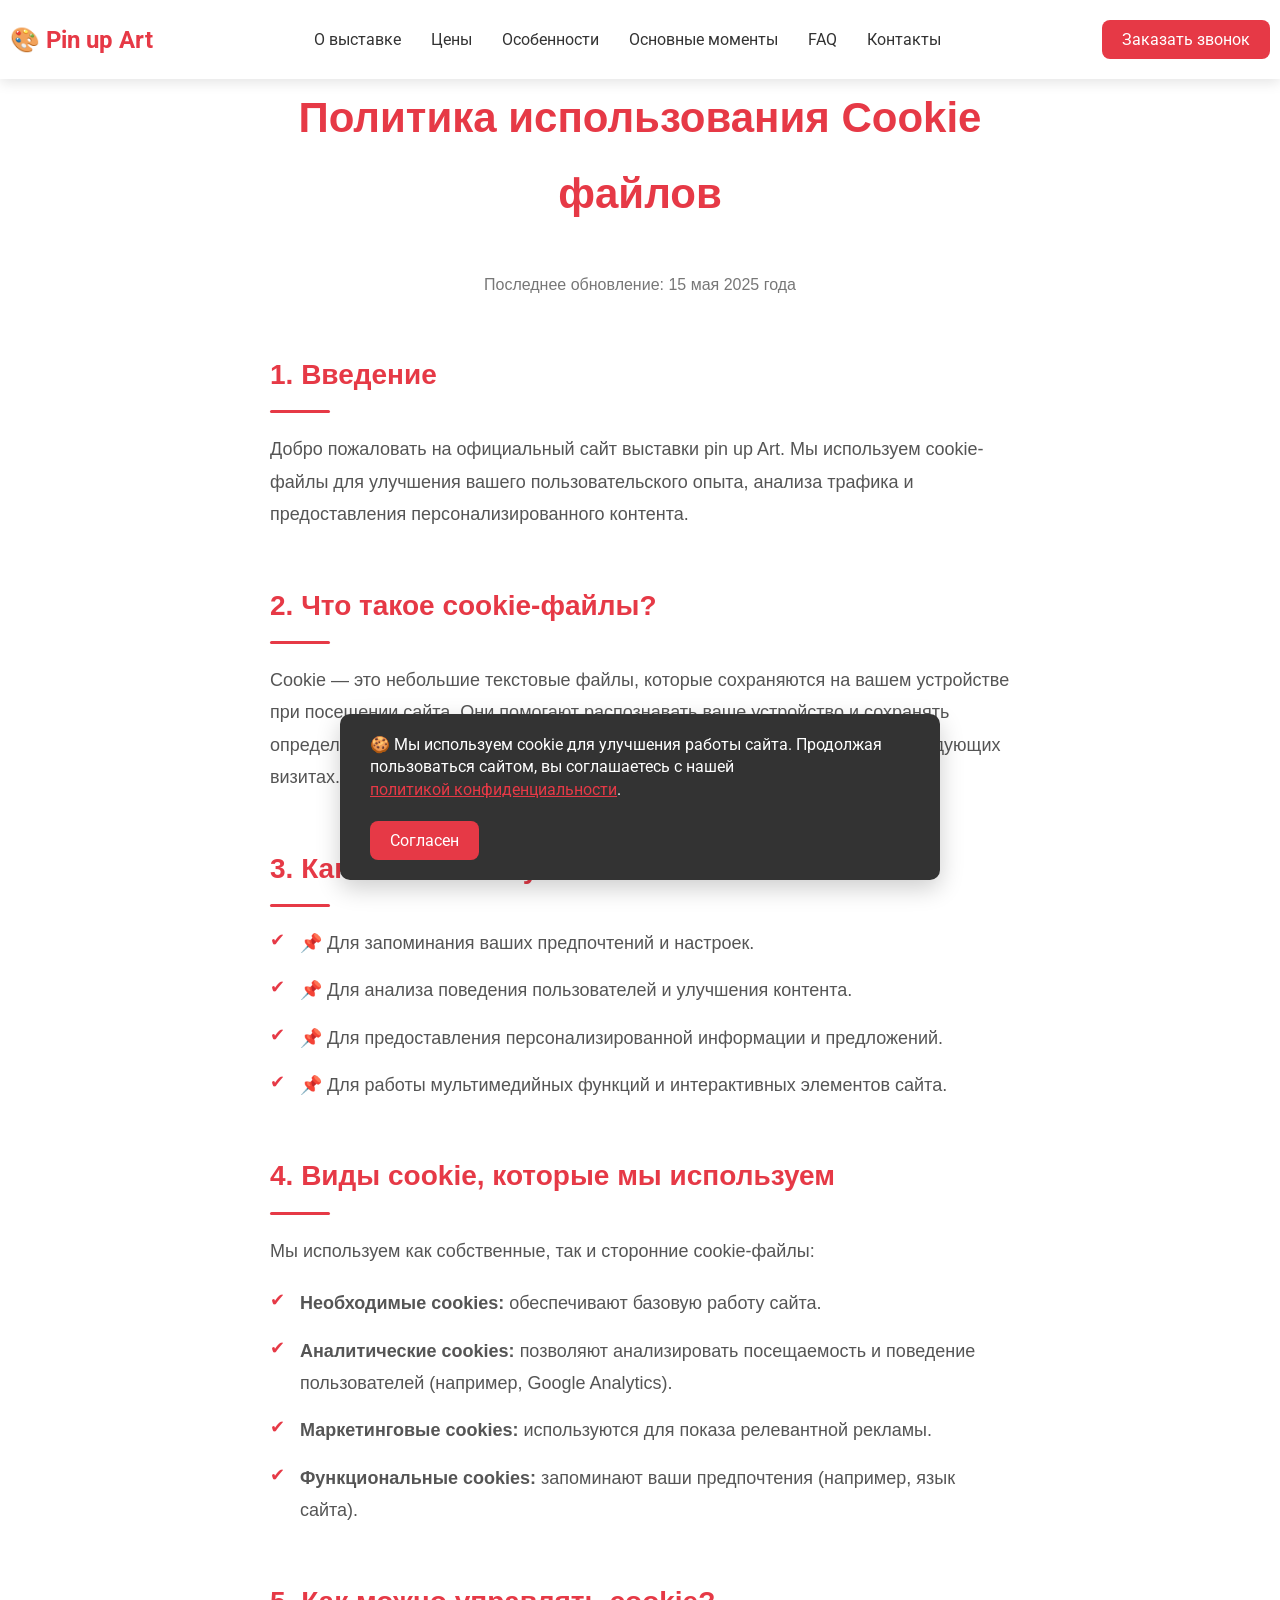
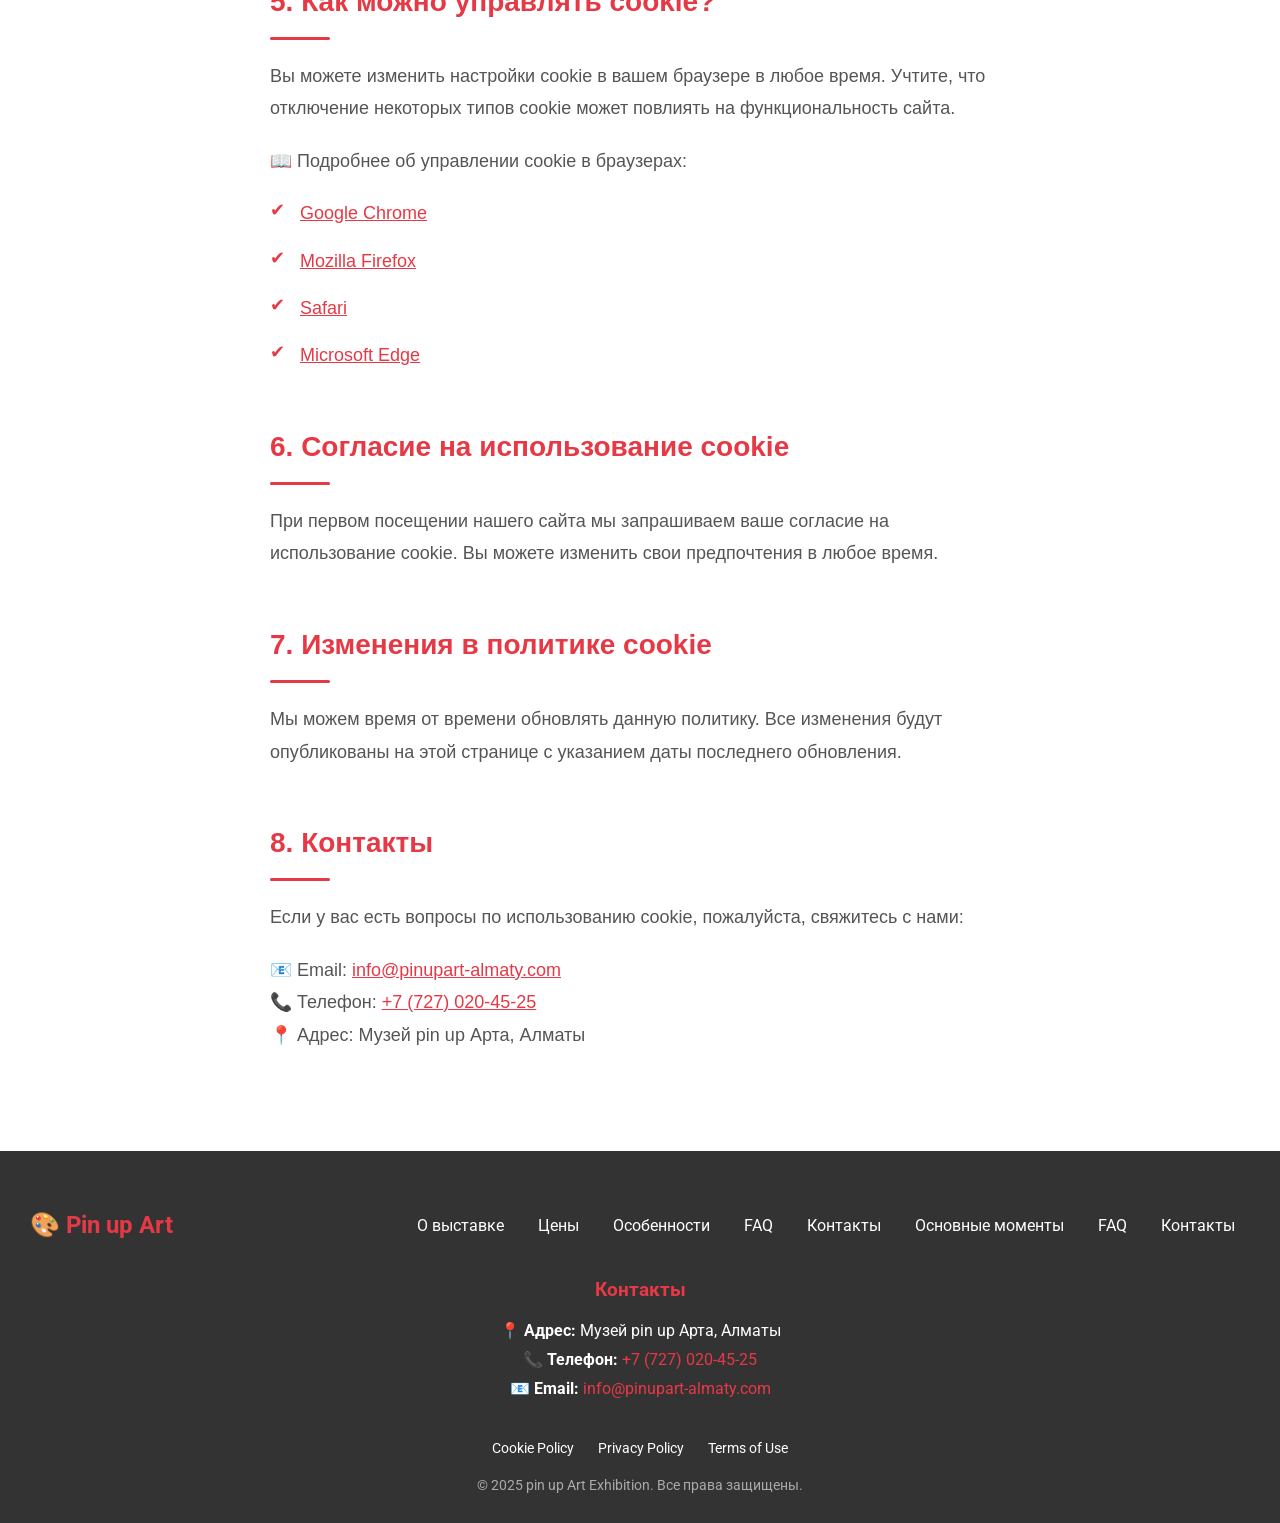
<file: cookiePolicy.html>
<!doctype html>
<html lang="en">
<head>
    <meta charset="UTF-8">
    <meta name="viewport"
          content="width=device-width, user-scalable=no, initial-scale=1.0, maximum-scale=1.0, minimum-scale=1.0">
    <meta http-equiv="X-UA-Compatible" content="ie=edge">
    <title>Cookie Policy | pin up Art Exhibition</title>
    <meta name="viewport" content="width=device-width, initial-scale=1.0">
    <meta name="description" content="Посетите уникальную выставку pin up Арта в Алматы! Погрузитесь в мир ярких образов, элегантности и искусства золотой эпохи.">
    <meta name="keywords" content="pin up, Выставка, Искусство, Алматы, Музей, Арт, pin up Art">
    <meta name="author" content="pin up Art Exhibition">
    <meta property="og:title" content="Выставка pin up Арта в Алматы">
    <meta property="og:description" content="Незабываемая атмосфера, культовые работы и современные интерпретации искусства pin up. Предрегистрация уже открыта!">
    <meta property="og:image" content="images/pinup-cover.jpg">
    <meta property="og:type" content="website">


    <link rel="icon" type="image/svg+xml" href="assets/images/favicon.svg">
    <link rel="stylesheet" href="style.css">
    <link href="https://fonts.googleapis.com/css2?family=Roboto:ital,wght@0,100..900;1,100..900&display=swap" rel="stylesheet">



</head>
<body>


<div class="wrapper">


    <header class="site-header">
        <div class="container">
            <a href="index.html" class="logo">🎨 Pin up Art</a>

            <nav class="nav">
                <ul class="nav-list">
                    <li><a  href="index.html">О выставке</a></li>
                    <li><a  href="index.html">Цены</a></li>
                    <li><a  href="index.html">Особенности</a></li>
                    <li><a  href="index.html">Основные моменты</a></li>
                    <li><a  href="index.html">FAQ</a></li>
                    <li><a  href="index.html">Контакты</a></li>


                </ul>
            </nav>

            <button class="btn-callback desktop-btn" id="openCallback">Заказать звонок</button>

            <div class="burger" id="burger">
                <span></span>
                <span></span>
                <span></span>
            </div>
        </div>
    </header>

    <div class="mobile-nav" id="mobileNav">
        <ul>
            <li><a href="index.html">О выставке</a></li>
            <li><a href="index.html">Цены</a></li>
            <li><a href="index.html">Особенности</a></li>
            <li><a href="index.html">Основные моменты</a></li>
            <li><a href="index.html">FAQ</a></li>
            <li><a href="index.html">Контакты</a></li>
        </ul>
        <button class="btn-callback" id="openCallbackMobile">📞 Заказать звонок</button>
    </div>

    <div class="modal" id="callbackModal">
        <div class="modal-content">
            <span class="close">&times;</span>
            <h3>Заказать звонок</h3>
            <p>Оставьте свои данные, и мы свяжемся с вами в ближайшее время!</p>
            <form class="callback-form">
                <input type="text" placeholder="Ваше имя" required/>
                <input type="tel" placeholder="Ваш телефон" required/>
                <button type="submit">Отправить</button>
            </form>
        </div>
    </div>



    <section class="policy">
        <div class="container">
            <h1>Политика использования Cookie файлов</h1>
            <p class="intro">
                Последнее обновление: 15 мая 2025 года
            </p>

            <h2>1. Введение</h2>
            <p>
                Добро пожаловать на официальный сайт выставки pin up Art.
                Мы используем cookie-файлы для улучшения вашего пользовательского опыта, анализа трафика
                и предоставления персонализированного контента.
            </p>

            <h2>2. Что такое cookie-файлы?</h2>
            <p>
                Cookie — это небольшие текстовые файлы, которые сохраняются на вашем устройстве при посещении сайта.
                Они помогают распознавать ваше устройство и сохранять определённые данные, чтобы
                ускорить и упростить работу с сайтом при последующих визитах.
            </p>

            <h2>3. Как мы используем cookie?</h2>
            <ul>
                <li>📌 Для запоминания ваших предпочтений и настроек.</li>
                <li>📌 Для анализа поведения пользователей и улучшения контента.</li>
                <li>📌 Для предоставления персонализированной информации и предложений.</li>
                <li>📌 Для работы мультимедийных функций и интерактивных элементов сайта.</li>
            </ul>

            <h2>4. Виды cookie, которые мы используем</h2>
            <p>
                Мы используем как собственные, так и сторонние cookie-файлы:
            </p>
            <ul>
                <li><strong>Необходимые cookies:</strong> обеспечивают базовую работу сайта.</li>
                <li><strong>Аналитические cookies:</strong> позволяют анализировать посещаемость и поведение пользователей (например, Google Analytics).</li>
                <li><strong>Маркетинговые cookies:</strong> используются для показа релевантной рекламы.</li>
                <li><strong>Функциональные cookies:</strong> запоминают ваши предпочтения (например, язык сайта).</li>
            </ul>

            <h2>5. Как можно управлять cookie?</h2>
            <p>
                Вы можете изменить настройки cookie в вашем браузере в любое время.
                Учтите, что отключение некоторых типов cookie может повлиять на функциональность сайта.
            </p>
            <p>
                📖 Подробнее об управлении cookie в браузерах:
            </p>
            <ul>
                <li><a href="https://www.google.com/">Google Chrome</a></li>
                <li><a href="https://www.mozilla.org/en-US/">Mozilla Firefox</a></li>
                <li><a href="https://www.apple.com/safari/">Safari</a></li>
                <li><a href="https://www.microsoft.com/ru-ru/edge?form=MA13FJ">Microsoft Edge</a></li>
            </ul>

            <h2>6. Согласие на использование cookie</h2>
            <p>
                При первом посещении нашего сайта мы запрашиваем ваше согласие на использование cookie.
                Вы можете изменить свои предпочтения в любое время.
            </p>

            <h2>7. Изменения в политике cookie</h2>
            <p>
                Мы можем время от времени обновлять данную политику.
                Все изменения будут опубликованы на этой странице с указанием даты последнего обновления.
            </p>

            <h2>8. Контакты</h2>
            <p>
                Если у вас есть вопросы по использованию cookie, пожалуйста, свяжитесь с нами:
            </p>
            <p>
                📧 Email: <a href="mailto:info@pinupart-almaty.com">info@pinupart-almaty.com</a><br>
                📞 Телефон: <a href="tel:+772700204525">+7 (727) 020-45-25</a><br>
                📍 Адрес: Музей pin up Арта, Алматы


        </div>
    </section>


    <footer class="site-footer" id="contacts">
        <div class="container">
            <div class="footer-top">
                <a href="index.html" class="logo">🎨 Pin up Art</a>
                <nav class="footer-nav">
                    <a  href="index.html">О выставке</a>
                    <a  href="index.html">Цены</a>
                    <a  href="index.html">Особенности</a>
                    <a href="index.html">FAQ</a>
                    <a href="index.html">Контакты</a>
                    <a  href="index.html">Основные моменты</a>
                    <a  href="index.html">FAQ</a>
                    <a  href="index.html">Контакты</a>
                </nav>
            </div>

            <div class="footer-contacts">
                <h3>Контакты</h3>
                <p><strong>📍 Адрес:</strong> Музей pin up Арта, Алматы</p>
                <p><strong>📞 Телефон:</strong> <a href="tel:+772700204525">+7 (727) 020-45-25</a></p>
                <p><strong>📧 Email:</strong> <a href="mailto:info@pinupart-almaty.com">info@pinupart-almaty.com</a>

<!--                <div class="socials">-->
<!--                    <a href="https://www.instagram.com/" target="_blank" title="Instagram">-->
<!--                        <img src="https://cdn-icons-png.flaticon.com/512/1384/1384063.png" alt="Instagram"/>-->
<!--                    </a>-->
<!--                    <a href="https://t.me/+772700204525" target="_blank" title="Telegram">-->
<!--                        <img src="https://cdn-icons-png.flaticon.com/512/2111/2111646.png" alt="Telegram"/>-->
<!--                    </a>-->
<!--                    <a href="https://www.facebook.com/" target="_blank" title="Facebook">-->
<!--                        <img src="https://cdn-icons-png.flaticon.com/512/1384/1384053.png" alt="Facebook"/>-->
<!--                    </a>-->
<!--                </div>-->
            </div>

            <div class="footer-bottom">
                <a href="cookiePolicy.html">Cookie Policy</a>
                <a href="privacyPolicy.html">Privacy Policy</a>
                <a href="termsOfUse.html">Terms of Use</a>
                <p>© 2025 pin up Art Exhibition. Все права защищены.</p>
            </div>
        </div>
    </footer>


    <div class="cookie-consent" id="cookieConsent">
        <p>🍪 Мы используем cookie для улучшения работы сайта. Продолжая пользоваться сайтом, вы соглашаетесь с нашей <a
                href="#">политикой конфиденциальности</a>.</p>
        <button id="cookieAccept">Согласен</button>
    </div>
</div>


<script src="assets/js/index.js"></script>

</body>
</html>
</file>
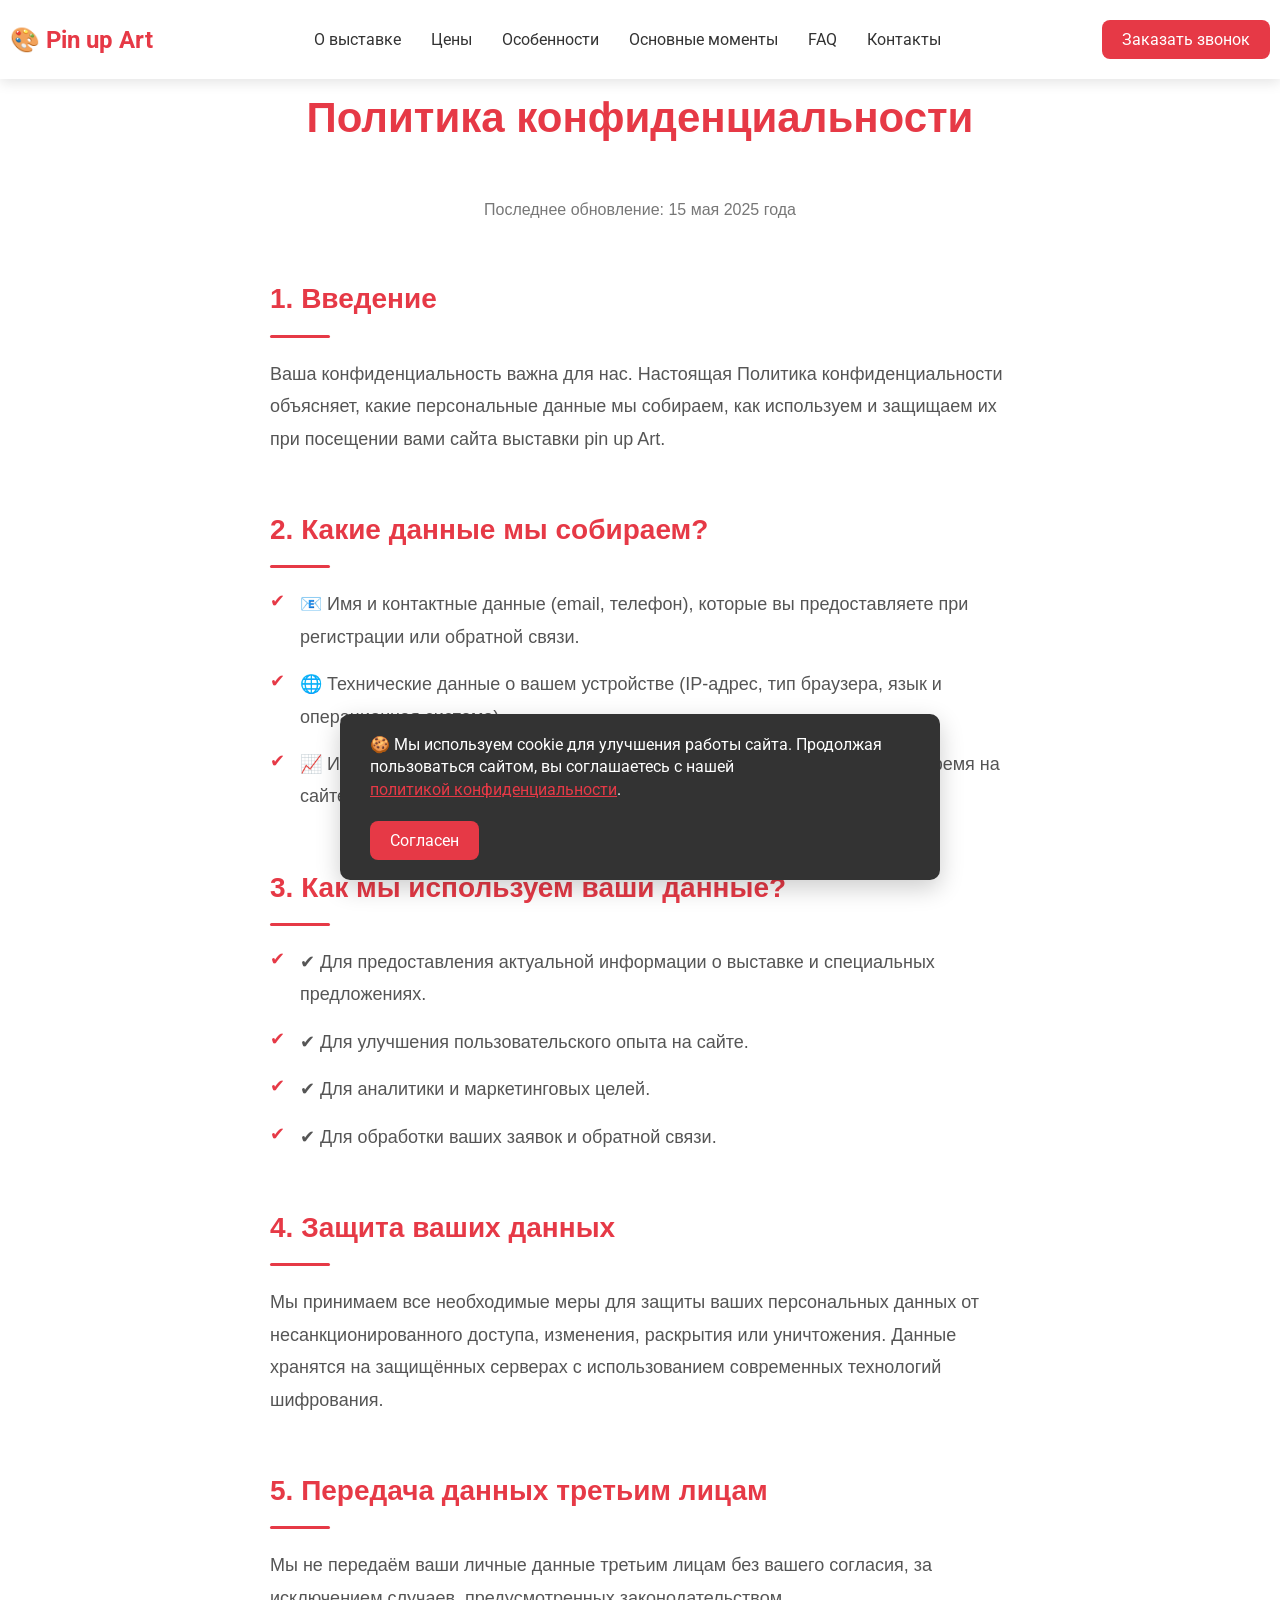
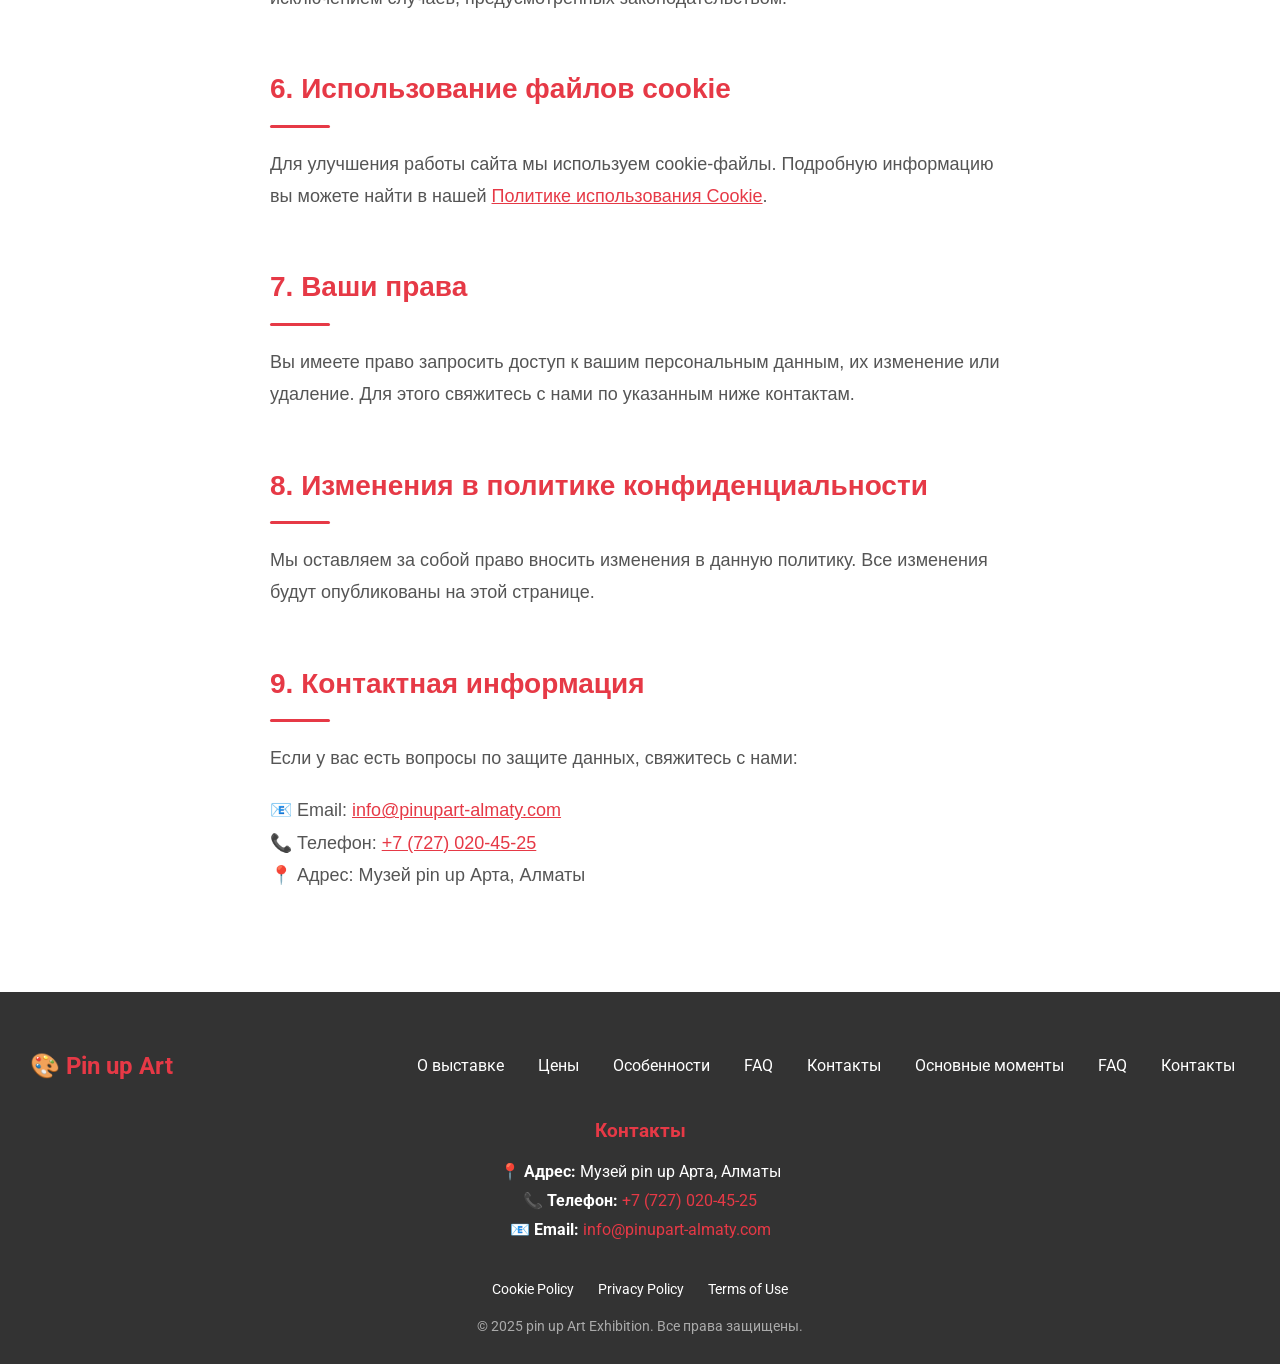
<file: privacyPolicy.html>
<!doctype html>
<html lang="en">
<head>
    <meta charset="UTF-8">
    <meta name="viewport"
          content="width=device-width, user-scalable=no, initial-scale=1.0, maximum-scale=1.0, minimum-scale=1.0">
    <meta http-equiv="X-UA-Compatible" content="ie=edge">
    <title>Privacy Policy | pin up Art Exhibition</title>
    <meta name="viewport" content="width=device-width, initial-scale=1.0">
    <meta name="description" content="Посетите уникальную выставку pin up Арта в Алматы! Погрузитесь в мир ярких образов, элегантности и искусства золотой эпохи.">
    <meta name="keywords" content="pin up, Выставка, Искусство, Алматы, Музей, Арт, pin up Art">
    <meta name="author" content="pin up Art Exhibition">
    <meta property="og:title" content="Выставка pin up Арта в Алматы">
    <meta property="og:description" content="Незабываемая атмосфера, культовые работы и современные интерпретации искусства pin up. Предрегистрация уже открыта!">
    <meta property="og:image" content="images/pinup-cover.jpg">
    <meta property="og:type" content="website">


    <link rel="stylesheet" href="style.css">
    <link href="https://fonts.googleapis.com/css2?family=Roboto:ital,wght@0,100..900;1,100..900&display=swap" rel="stylesheet">
    <link rel="icon" type="image/svg+xml" href="assets/images/favicon.svg">
    <link rel="stylesheet" href="style.css">



</head>
<body>

<div class="wrapper">


    <header class="site-header">
        <div class="container">
            <a href="index.html" class="logo">🎨 Pin up Art</a>

            <nav class="nav">
                <ul class="nav-list">
                    <li><a  href="index.html">О выставке</a></li>
                    <li><a  href="index.html">Цены</a></li>
                    <li><a  href="index.html">Особенности</a></li>
                    <li><a  href="index.html">Основные моменты</a></li>
                    <li><a  href="index.html">FAQ</a></li>
                    <li><a  href="index.html">Контакты</a></li>


                </ul>
            </nav>

            <button class="btn-callback desktop-btn" id="openCallback">Заказать звонок</button>

            <div class="burger" id="burger">
                <span></span>
                <span></span>
                <span></span>
            </div>
        </div>
    </header>

    <div class="mobile-nav" id="mobileNav">
        <ul>
            <li><a href="index.html">О выставке</a></li>
            <li><a href="index.html">Цены</a></li>
            <li><a href="index.html">Особенности</a></li>
            <li><a href="index.html">Основные моменты</a></li>
            <li><a href="index.html">FAQ</a></li>
            <li><a href="index.html">Контакты</a></li>
        </ul>
        <button class="btn-callback" id="openCallbackMobile">📞 Заказать звонок</button>
    </div>

    <div class="modal" id="callbackModal">
        <div class="modal-content">
            <span class="close">&times;</span>
            <h3>Заказать звонок</h3>
            <p>Оставьте свои данные, и мы свяжемся с вами в ближайшее время!</p>
            <form class="callback-form">
                <input type="text" placeholder="Ваше имя" required/>
                <input type="tel" placeholder="Ваш телефон" required/>
                <button type="submit">Отправить</button>
            </form>
        </div>
    </div>






    <section class="policy">
        <div class="container">
            <h1>Политика конфиденциальности</h1>
            <p class="intro">
                Последнее обновление: 15 мая 2025 года
            </p>

            <h2>1. Введение</h2>
            <p>
                Ваша конфиденциальность важна для нас. Настоящая Политика конфиденциальности объясняет, какие персональные данные мы собираем, как используем и защищаем их при посещении вами сайта выставки pin up Art.
            </p>

            <h2>2. Какие данные мы собираем?</h2>
            <ul>
                <li>📧 Имя и контактные данные (email, телефон), которые вы предоставляете при регистрации или обратной связи.</li>
                <li>🌐 Технические данные о вашем устройстве (IP-адрес, тип браузера, язык и операционная система).</li>
                <li>📈 Информация о вашем поведении на сайте (просмотренные страницы, время на сайте, источники трафика).</li>
            </ul>

            <h2>3. Как мы используем ваши данные?</h2>
            <ul>
                <li>✔ Для предоставления актуальной информации о выставке и специальных предложениях.</li>
                <li>✔ Для улучшения пользовательского опыта на сайте.</li>
                <li>✔ Для аналитики и маркетинговых целей.</li>
                <li>✔ Для обработки ваших заявок и обратной связи.</li>
            </ul>

            <h2>4. Защита ваших данных</h2>
            <p>
                Мы принимаем все необходимые меры для защиты ваших персональных данных от несанкционированного доступа, изменения, раскрытия или уничтожения. Данные хранятся на защищённых серверах с использованием современных технологий шифрования.
            </p>

            <h2>5. Передача данных третьим лицам</h2>
            <p>
                Мы не передаём ваши личные данные третьим лицам без вашего согласия, за исключением случаев, предусмотренных законодательством.
            </p>

            <h2>6. Использование файлов cookie</h2>
            <p>
                Для улучшения работы сайта мы используем cookie-файлы. Подробную информацию вы можете найти в нашей <a href="cookiePolicy.html">Политике использования Cookie</a>.
            </p>

            <h2>7. Ваши права</h2>
            <p>
                Вы имеете право запросить доступ к вашим персональным данным, их изменение или удаление. Для этого свяжитесь с нами по указанным ниже контактам.
            </p>

            <h2>8. Изменения в политике конфиденциальности</h2>
            <p>
                Мы оставляем за собой право вносить изменения в данную политику. Все изменения будут опубликованы на этой странице.
            </p>

            <h2>9. Контактная информация</h2>
            <p>
                Если у вас есть вопросы по защите данных, свяжитесь с нами:
            </p>
            <p>
                📧 Email: <a href="mailto:info@pinupart-almaty.com">info@pinupart-almaty.com</a><br>
                📞 Телефон: <a href="tel:+772700204525">+7 (727) 020-45-25</a><br>
                📍 Адрес: Музей pin up Арта, Алматы
            </p>
        </div>
    </section>


    <footer class="site-footer" id="contacts">
        <div class="container">
            <div class="footer-top">
                <a href="index.html" class="logo">🎨 Pin up Art</a>
                <nav class="footer-nav">
                    <a  href="index.html">О выставке</a>
                    <a  href="index.html">Цены</a>
                    <a  href="index.html">Особенности</a>
                    <a href="index.html">FAQ</a>
                    <a href="index.html">Контакты</a>
                    <a  href="index.html">Основные моменты</a>
                    <a  href="index.html">FAQ</a>
                    <a  href="index.html">Контакты</a>
                </nav>
            </div>

            <div class="footer-contacts">
                <h3>Контакты</h3>
                <p><strong>📍 Адрес:</strong> Музей pin up Арта, Алматы</p>
                <p><strong>📞 Телефон:</strong> <a href="tel:+772700204525">+7 (727) 020-45-25</a></p>
                <p><strong>📧 Email:</strong> <a href="mailto:info@pinupart-almaty.com">info@pinupart-almaty.com</a>

<!--                <div class="socials">-->
<!--                    <a href="https://www.instagram.com/" target="_blank" title="Instagram">-->
<!--                        <img src="https://cdn-icons-png.flaticon.com/512/1384/1384063.png" alt="Instagram"/>-->
<!--                    </a>-->
<!--                    <a href="https://t.me/+772700204525" target="_blank" title="Telegram">-->
<!--                        <img src="https://cdn-icons-png.flaticon.com/512/2111/2111646.png" alt="Telegram"/>-->
<!--                    </a>-->
<!--                    <a href="https://www.facebook.com/" target="_blank" title="Facebook">-->
<!--                        <img src="https://cdn-icons-png.flaticon.com/512/1384/1384053.png" alt="Facebook"/>-->
<!--                    </a>-->
<!--                </div>-->
            </div>

            <div class="footer-bottom">
                <a href="cookiePolicy.html">Cookie Policy</a>
                <a href="privacyPolicy.html">Privacy Policy</a>
                <a href="termsOfUse.html">Terms of Use</a>
                <p>© 2025 pin up Art Exhibition. Все права защищены.</p>
            </div>
        </div>
    </footer>


    <div class="cookie-consent" id="cookieConsent">
        <p>🍪 Мы используем cookie для улучшения работы сайта. Продолжая пользоваться сайтом, вы соглашаетесь с нашей <a
                href="#">политикой конфиденциальности</a>.</p>
        <button id="cookieAccept">Согласен</button>
    </div>
</div>




<script src="assets/js/index.js"></script>

</body>
</html>
</file>
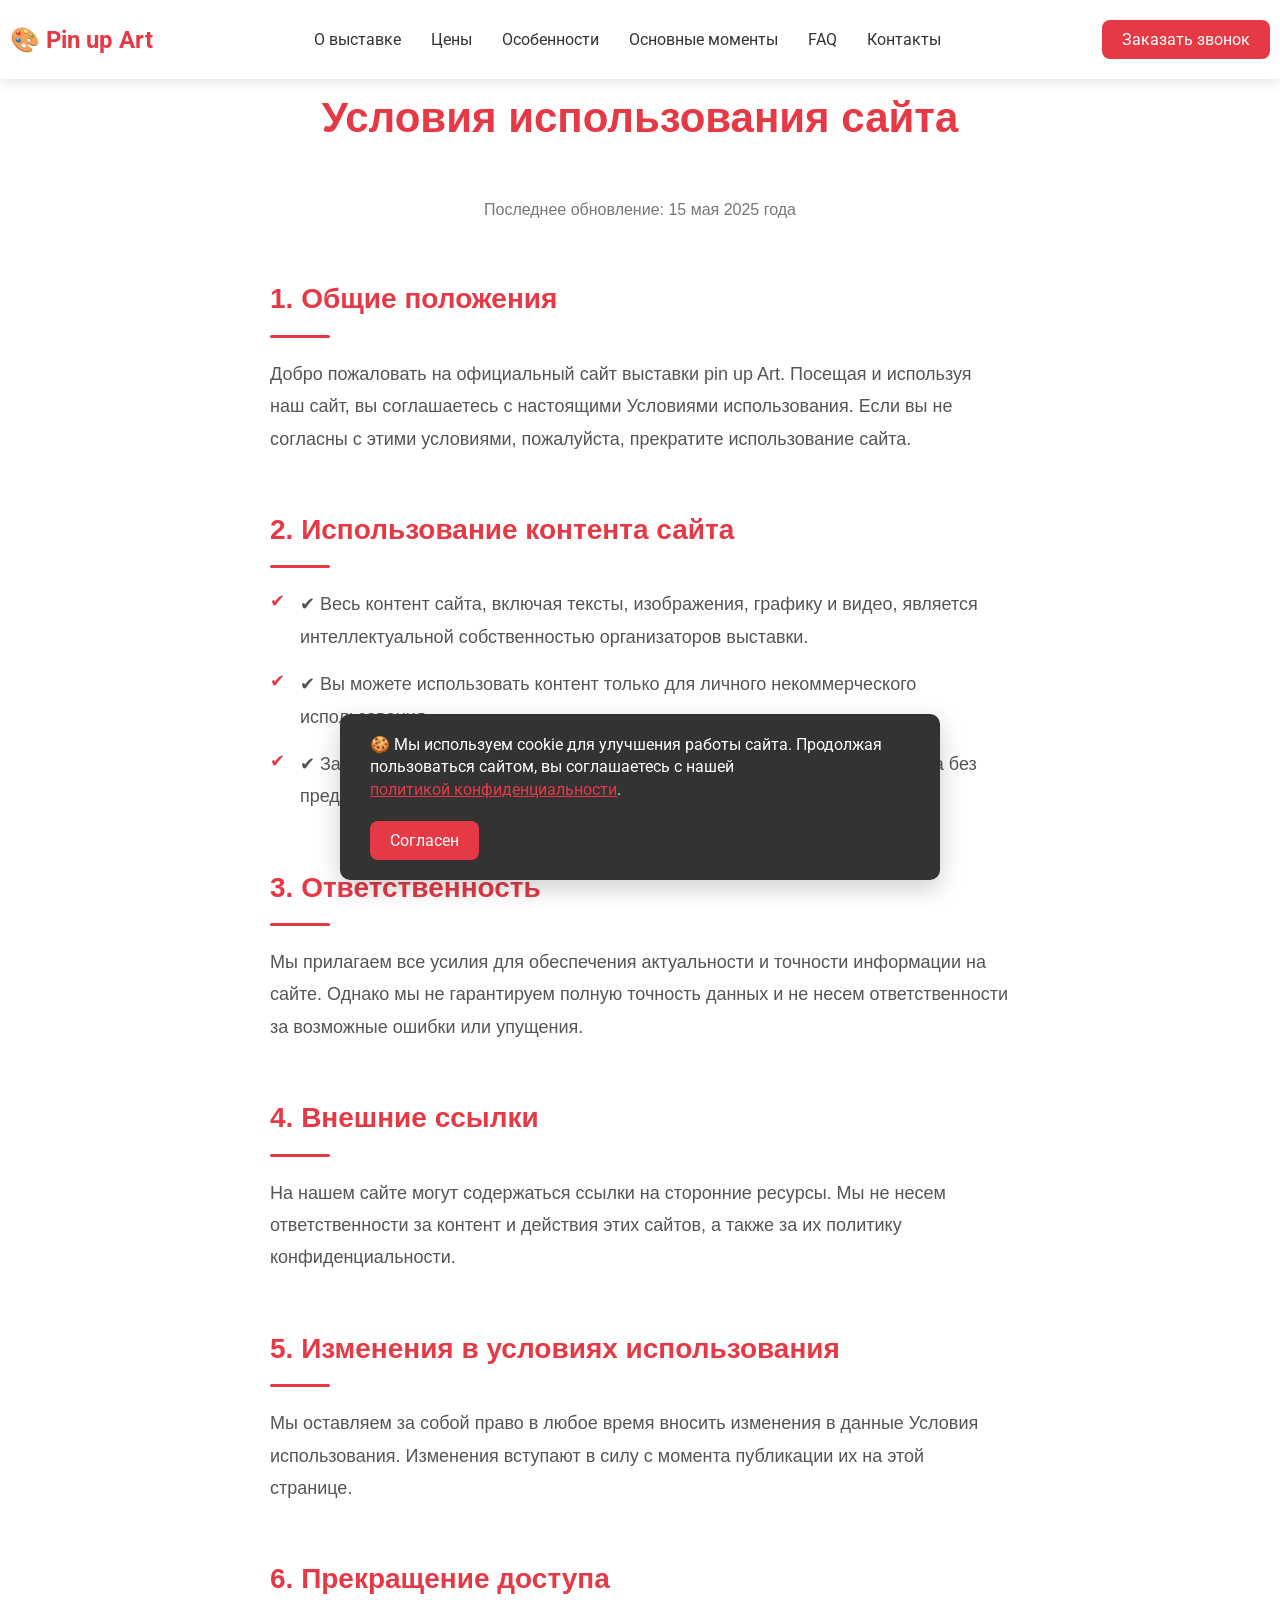
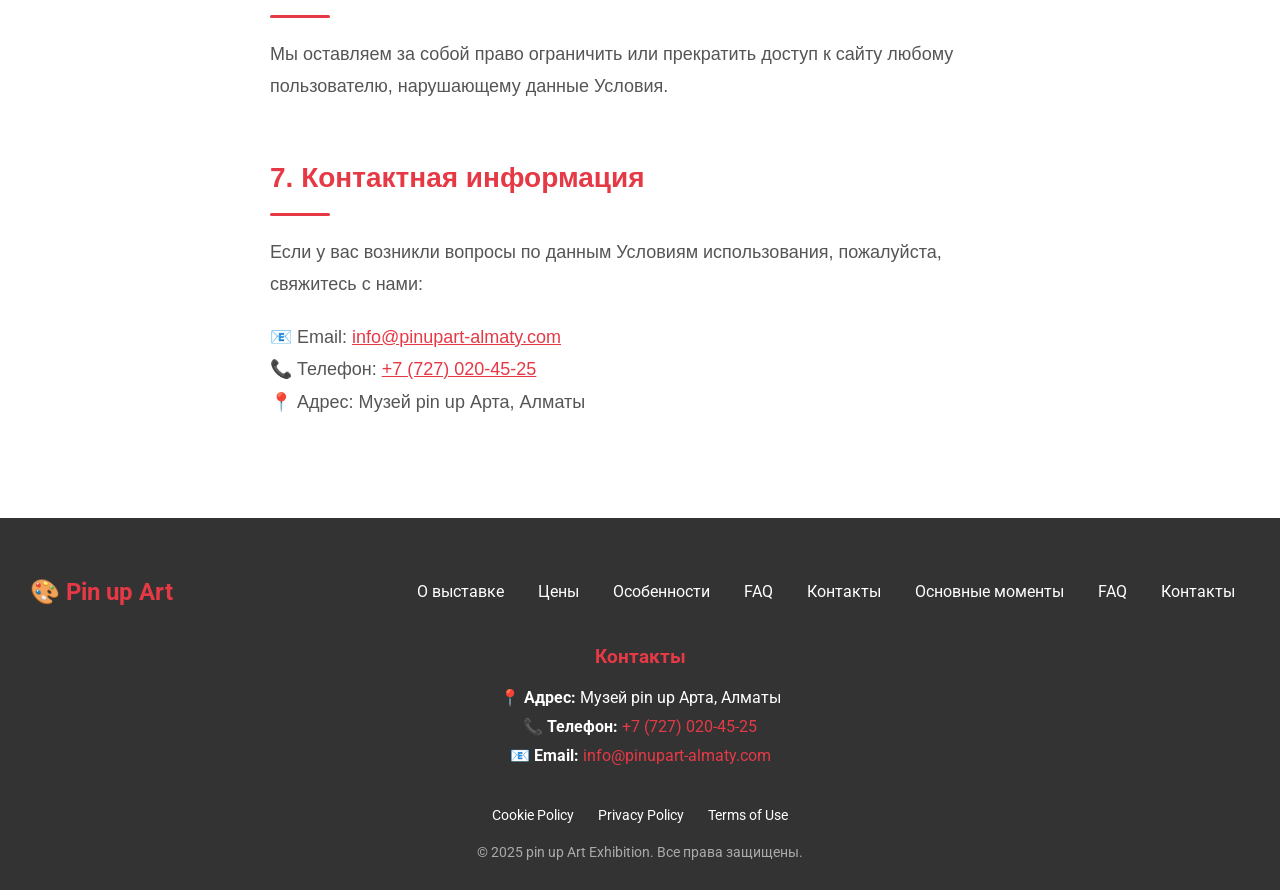
<file: termsOfUse.html>
<!doctype html>
<html lang="en">
<head>
    <meta charset="UTF-8">
    <meta name="viewport"
          content="width=device-width, user-scalable=no, initial-scale=1.0, maximum-scale=1.0, minimum-scale=1.0">
    <meta http-equiv="X-UA-Compatible" content="ie=edge">
    <title>Terms of Use | pin up Art Exhibition</title>
    <meta name="viewport" content="width=device-width, initial-scale=1.0">
    <meta name="description" content="Посетите уникальную выставку pin up Арта в Алматы! Погрузитесь в мир ярких образов, элегантности и искусства золотой эпохи.">
    <meta name="keywords" content="pin up, Выставка, Искусство, Алматы, Музей, Арт, pin up Art">
    <meta name="author" content="pin up Art Exhibition">
    <meta property="og:title" content="Выставка pin up Арта в Алматы">
    <meta property="og:description" content="Незабываемая атмосфера, культовые работы и современные интерпретации искусства pin up. Предрегистрация уже открыта!">
    <meta property="og:image" content="images/pinup-cover.jpg">
    <meta property="og:type" content="website">

    <link rel="stylesheet" href="style.css">
    <link href="https://fonts.googleapis.com/css2?family=Roboto:ital,wght@0,100..900;1,100..900&display=swap" rel="stylesheet">
    <link rel="icon" type="image/svg+xml" href="assets/images/favicon.svg">
    <link rel="stylesheet" href="style.css">



</head>
<body>

<div class="wrapper">


    <header class="site-header">
        <div class="container">
            <a href="index.html" class="logo">🎨 Pin up Art</a>

            <nav class="nav">
                <ul class="nav-list">
                    <li><a  href="index.html">О выставке</a></li>
                    <li><a  href="index.html">Цены</a></li>
                    <li><a  href="index.html">Особенности</a></li>
                    <li><a  href="index.html">Основные моменты</a></li>
                    <li><a  href="index.html">FAQ</a></li>
                    <li><a  href="index.html">Контакты</a></li>


                </ul>
            </nav>

            <button class="btn-callback desktop-btn" id="openCallback">Заказать звонок</button>

            <div class="burger" id="burger">
                <span></span>
                <span></span>
                <span></span>
            </div>
        </div>
    </header>

    <div class="mobile-nav" id="mobileNav">
        <ul>
            <li><a href="index.html">О выставке</a></li>
            <li><a href="index.html">Цены</a></li>
            <li><a href="index.html">Особенности</a></li>
            <li><a href="index.html">Основные моменты</a></li>
            <li><a href="index.html">FAQ</a></li>
            <li><a href="index.html">Контакты</a></li>
        </ul>
        <button class="btn-callback" id="openCallbackMobile">📞 Заказать звонок</button>
    </div>

    <div class="modal" id="callbackModal">
        <div class="modal-content">
            <span class="close">&times;</span>
            <h3>Заказать звонок</h3>
            <p>Оставьте свои данные, и мы свяжемся с вами в ближайшее время!</p>
            <form class="callback-form">
                <input type="text" placeholder="Ваше имя" required/>
                <input type="tel" placeholder="Ваш телефон" required/>
                <button type="submit">Отправить</button>
            </form>
        </div>
    </div>



    <section class="policy">
        <div class="container">
            <h1>Условия использования сайта</h1>
            <p class="intro">
                Последнее обновление: 15 мая 2025 года
            </p>

            <h2>1. Общие положения</h2>
            <p>
                Добро пожаловать на официальный сайт выставки pin up Art. Посещая и используя наш сайт,
                вы соглашаетесь с настоящими Условиями использования. Если вы не согласны с этими условиями, пожалуйста, прекратите использование сайта.
            </p>

            <h2>2. Использование контента сайта</h2>
            <ul>
                <li>✔ Весь контент сайта, включая тексты, изображения, графику и видео, является интеллектуальной собственностью организаторов выставки.</li>
                <li>✔ Вы можете использовать контент только для личного некоммерческого использования.</li>
                <li>✔ Запрещается копировать, распространять или изменять материалы сайта без предварительного письменного согласия.</li>
            </ul>

            <h2>3. Ответственность</h2>
            <p>
                Мы прилагаем все усилия для обеспечения актуальности и точности информации на сайте.
                Однако мы не гарантируем полную точность данных и не несем ответственности за возможные ошибки или упущения.
            </p>

            <h2>4. Внешние ссылки</h2>
            <p>
                На нашем сайте могут содержаться ссылки на сторонние ресурсы.
                Мы не несем ответственности за контент и действия этих сайтов, а также за их политику конфиденциальности.
            </p>

            <h2>5. Изменения в условиях использования</h2>
            <p>
                Мы оставляем за собой право в любое время вносить изменения в данные Условия использования.
                Изменения вступают в силу с момента публикации их на этой странице.
            </p>

            <h2>6. Прекращение доступа</h2>
            <p>
                Мы оставляем за собой право ограничить или прекратить доступ к сайту любому пользователю, нарушающему данные Условия.
            </p>

            <h2>7. Контактная информация</h2>
            <p>
                Если у вас возникли вопросы по данным Условиям использования, пожалуйста, свяжитесь с нами:
            </p>
            <p>
                📧 Email: <a href="mailto:info@pinupart-almaty.com">info@pinupart-almaty.com</a><br>
                📞 Телефон: <a href="tel:+772700204525">+7 (727) 020-45-25</a><br>
                📍 Адрес: Музей pin up Арта, Алматы
            </p>
        </div>
    </section>




    <footer class="site-footer" id="contacts">
        <div class="container">
            <div class="footer-top">
                <a href="index.html" class="logo">🎨 Pin up Art</a>
                <nav class="footer-nav">
                    <a  href="index.html">О выставке</a>
                    <a  href="index.html">Цены</a>
                    <a  href="index.html">Особенности</a>
                    <a href="index.html">FAQ</a>
                    <a href="index.html">Контакты</a>
                    <a  href="index.html">Основные моменты</a>
                    <a  href="index.html">FAQ</a>
                    <a  href="index.html">Контакты</a>
                </nav>
            </div>

            <div class="footer-contacts">
                <h3>Контакты</h3>
                <p><strong>📍 Адрес:</strong> Музей pin up Арта, Алматы</p>
                <p><strong>📞 Телефон:</strong> <a href="tel:+772700204525">+7 (727) 020-45-25</a></p>
                <p><strong>📧 Email:</strong> <a href="mailto:info@pinupart-almaty.com">info@pinupart-almaty.com</a>

<!--                <div class="socials">-->
<!--                    <a href="https://www.instagram.com/" target="_blank" title="Instagram">-->
<!--                        <img src="https://cdn-icons-png.flaticon.com/512/1384/1384063.png" alt="Instagram"/>-->
<!--                    </a>-->
<!--                    <a href="https://t.me/+772700204525" target="_blank" title="Telegram">-->
<!--                        <img src="https://cdn-icons-png.flaticon.com/512/2111/2111646.png" alt="Telegram"/>-->
<!--                    </a>-->
<!--                    <a href="https://www.facebook.com/" target="_blank" title="Facebook">-->
<!--                        <img src="https://cdn-icons-png.flaticon.com/512/1384/1384053.png" alt="Facebook"/>-->
<!--                    </a>-->
<!--                </div>-->
            </div>

            <div class="footer-bottom">
                <a href="cookiePolicy.html">Cookie Policy</a>
                <a href="privacyPolicy.html">Privacy Policy</a>
                <a href="termsOfUse.html">Terms of Use</a>
                <p>© 2025 pin up Art Exhibition. Все права защищены.</p>
            </div>
        </div>
    </footer>


    <div class="cookie-consent" id="cookieConsent">
        <p>🍪 Мы используем cookie для улучшения работы сайта. Продолжая пользоваться сайтом, вы соглашаетесь с нашей <a
                href="#">политикой конфиденциальности</a>.</p>
        <button id="cookieAccept">Согласен</button>
    </div>
</div>




<script src="assets/js/index.js"></script>

</body>
</html>
</file>
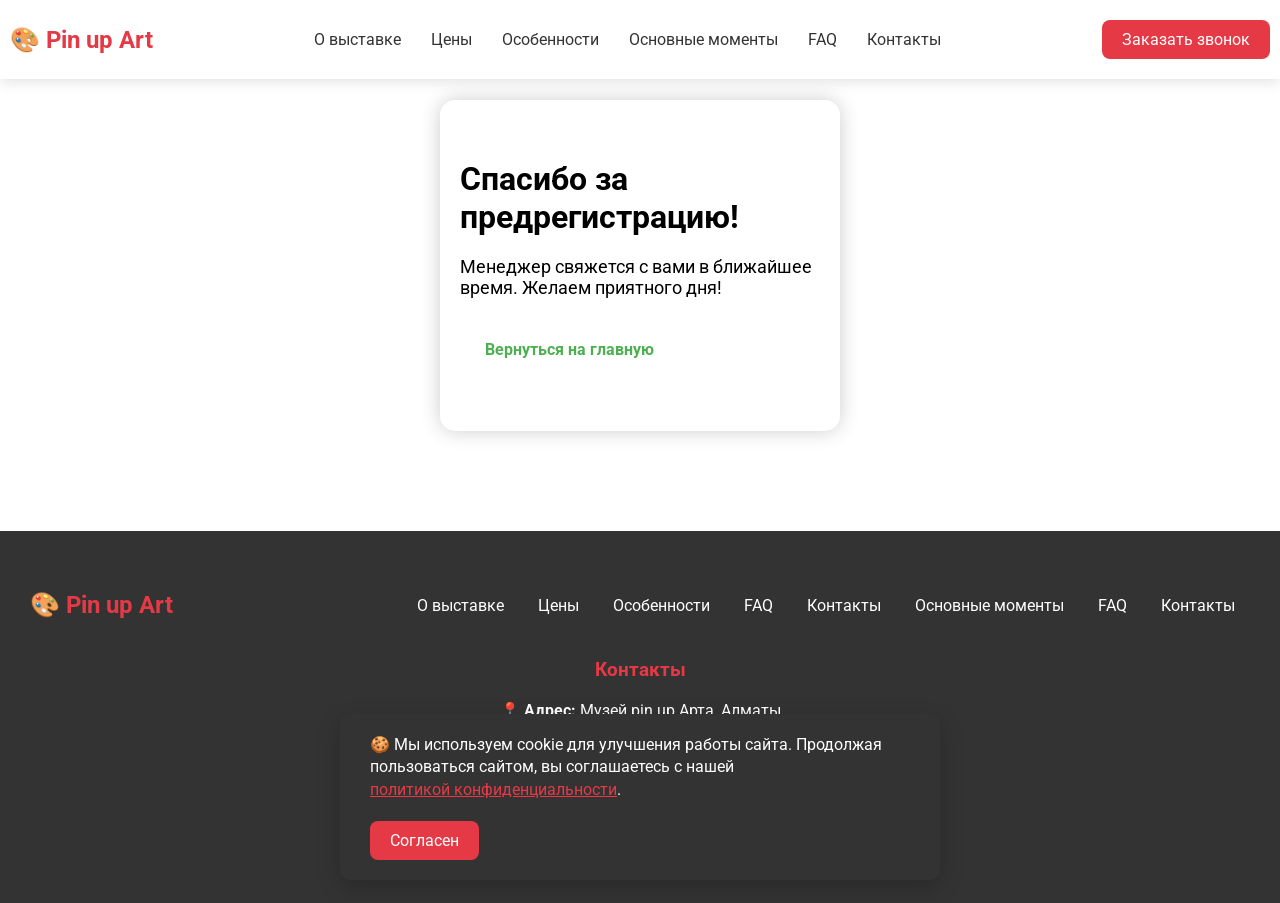
<file: thank-you.html>
<!doctype html>
<html lang="en">
<head>
    <meta charset="UTF-8">
    <meta name="viewport"
          content="width=device-width, user-scalable=no, initial-scale=1.0, maximum-scale=1.0, minimum-scale=1.0">
    <meta http-equiv="X-UA-Compatible" content="ie=edge">
    <title>Спасибо за предрегистрацию</title>
    <meta name="viewport" content="width=device-width, initial-scale=1.0">
    <meta name="description"
          content="Посетите уникальную выставку pin up Арта в Алматы! Погрузитесь в мир ярких образов, элегантности и искусства золотой эпохи.">
    <meta name="keywords" content="pin up, Выставка, Искусство, Алматы, Музей, Арт, pin up Art">
    <meta name="author" content="pin up Art Exhibition">
    <meta property="og:title" content="Выставка pin up Арта в Алматы">
    <meta property="og:description"
          content="Незабываемая атмосфера, культовые работы и современные интерпретации искусства pin up. Предрегистрация уже открыта!">
    <meta property="og:image" content="images/pinup-cover.jpg">
    <meta property="og:type" content="website">


    <link rel="icon" type="image/svg+xml" href="assets/images/favicon.svg">
    <link rel="stylesheet" href="style.css">
    <link href="https://fonts.googleapis.com/css2?family=Roboto:ital,wght@0,100..900;1,100..900&display=swap"
          rel="stylesheet">


</head>
<body>


<div class="wrapper">


    <header class="site-header">
        <div class="container">
            <a href="index.html" class="logo">🎨 Pin up Art</a>

            <nav class="nav">
                <ul class="nav-list">
                    <li><a href="index.html">О выставке</a></li>
                    <li><a href="index.html">Цены</a></li>
                    <li><a href="index.html">Особенности</a></li>
                    <li><a href="index.html">Основные моменты</a></li>
                    <li><a href="index.html">FAQ</a></li>
                    <li><a href="index.html">Контакты</a></li>


                </ul>
            </nav>

            <button class="btn-callback desktop-btn" id="openCallback">Заказать звонок</button>

            <div class="burger" id="burger">
                <span></span>
                <span></span>
                <span></span>
            </div>
        </div>
    </header>

    <div class="mobile-nav" id="mobileNav">
        <ul>
            <li><a href="index.html">О выставке</a></li>
            <li><a href="index.html">Цены</a></li>
            <li><a href="index.html">Особенности</a></li>
            <li><a href="index.html">Основные моменты</a></li>
            <li><a href="index.html">FAQ</a></li>
            <li><a href="index.html">Контакты</a></li>
        </ul>
        <button class="btn-callback" id="openCallbackMobile">📞 Заказать звонок</button>
    </div>

    <div class="modal" id="callbackModal">
        <div class="modal-content">
            <span class="close">&times;</span>
            <h3>Заказать звонок</h3>
            <p>Оставьте свои данные, и мы свяжемся с вами в ближайшее время!</p>
            <form class="callback-form">
                <input type="text" placeholder="Ваше имя" required/>
                <input type="tel" placeholder="Ваш телефон" required/>
                <button type="submit">Отправить</button>
            </form>
        </div>
    </div>


    <div class="thank-you-container">
        <h1>Спасибо за предрегистрацию!</h1>
        <p>Менеджер свяжется с вами в ближайшее время.
            Желаем приятного дня!</p>
        <a href="index.html">Вернуться на главную</a>
    </div>


    <footer class="site-footer" id="contacts">
        <div class="container">
            <div class="footer-top">
                <a href="index.html" class="logo">🎨 Pin up Art</a>
                <nav class="footer-nav">
                    <a href="index.html">О выставке</a>
                    <a href="index.html">Цены</a>
                    <a href="index.html">Особенности</a>
                    <a href="index.html">FAQ</a>
                    <a href="index.html">Контакты</a>
                    <a href="index.html">Основные моменты</a>
                    <a href="index.html">FAQ</a>
                    <a href="index.html">Контакты</a>
                </nav>
            </div>

            <div class="footer-contacts">
                <h3>Контакты</h3>
                <p><strong>📍 Адрес:</strong> Музей pin up Арта, Алматы</p>
                <p><strong>📞 Телефон:</strong> <a href="tel:+772700204525">+7 (727) 020-45-25</a></p>
                <p><strong>📧 Email:</strong> <a href="mailto:info@pinupart-almaty.com">info@pinupart-almaty.com</a>

<!--                <div class="socials">-->
<!--                    <a href="https://www.instagram.com/" target="_blank" title="Instagram">-->
<!--                        <img src="https://cdn-icons-png.flaticon.com/512/1384/1384063.png" alt="Instagram"/>-->
<!--                    </a>-->
<!--                    <a href="https://t.me/+772700204525" target="_blank" title="Telegram">-->
<!--                        <img src="https://cdn-icons-png.flaticon.com/512/2111/2111646.png" alt="Telegram"/>-->
<!--                    </a>-->
<!--                    <a href="https://www.facebook.com/" target="_blank" title="Facebook">-->
<!--                        <img src="https://cdn-icons-png.flaticon.com/512/1384/1384053.png" alt="Facebook"/>-->
<!--                    </a>-->
<!--                </div>-->
            </div>

            <div class="footer-bottom">
                <a href="cookiePolicy.html">Cookie Policy</a>
                <a href="privacyPolicy.html">Privacy Policy</a>
                <a href="termsOfUse.html">Terms of Use</a>
                <p>© 2025 pin up Art Exhibition. Все права защищены.</p>
            </div>
        </div>
    </footer>


    <div class="cookie-consent" id="cookieConsent">
        <p>🍪 Мы используем cookie для улучшения работы сайта. Продолжая пользоваться сайтом, вы соглашаетесь с нашей <a
                href="#">политикой конфиденциальности</a>.</p>
        <button id="cookieAccept">Согласен</button>
    </div>
</div>


<script src="assets/js/index.js"></script>

</body>
</html>
</file>
<file: style.css>
@import 'assets/css/normalize.css';
@import 'assets/css/general.css';
@import 'assets/css/header.css';
@import 'assets/css/footer.css';
@import 'assets/css/home.css';
</file>
